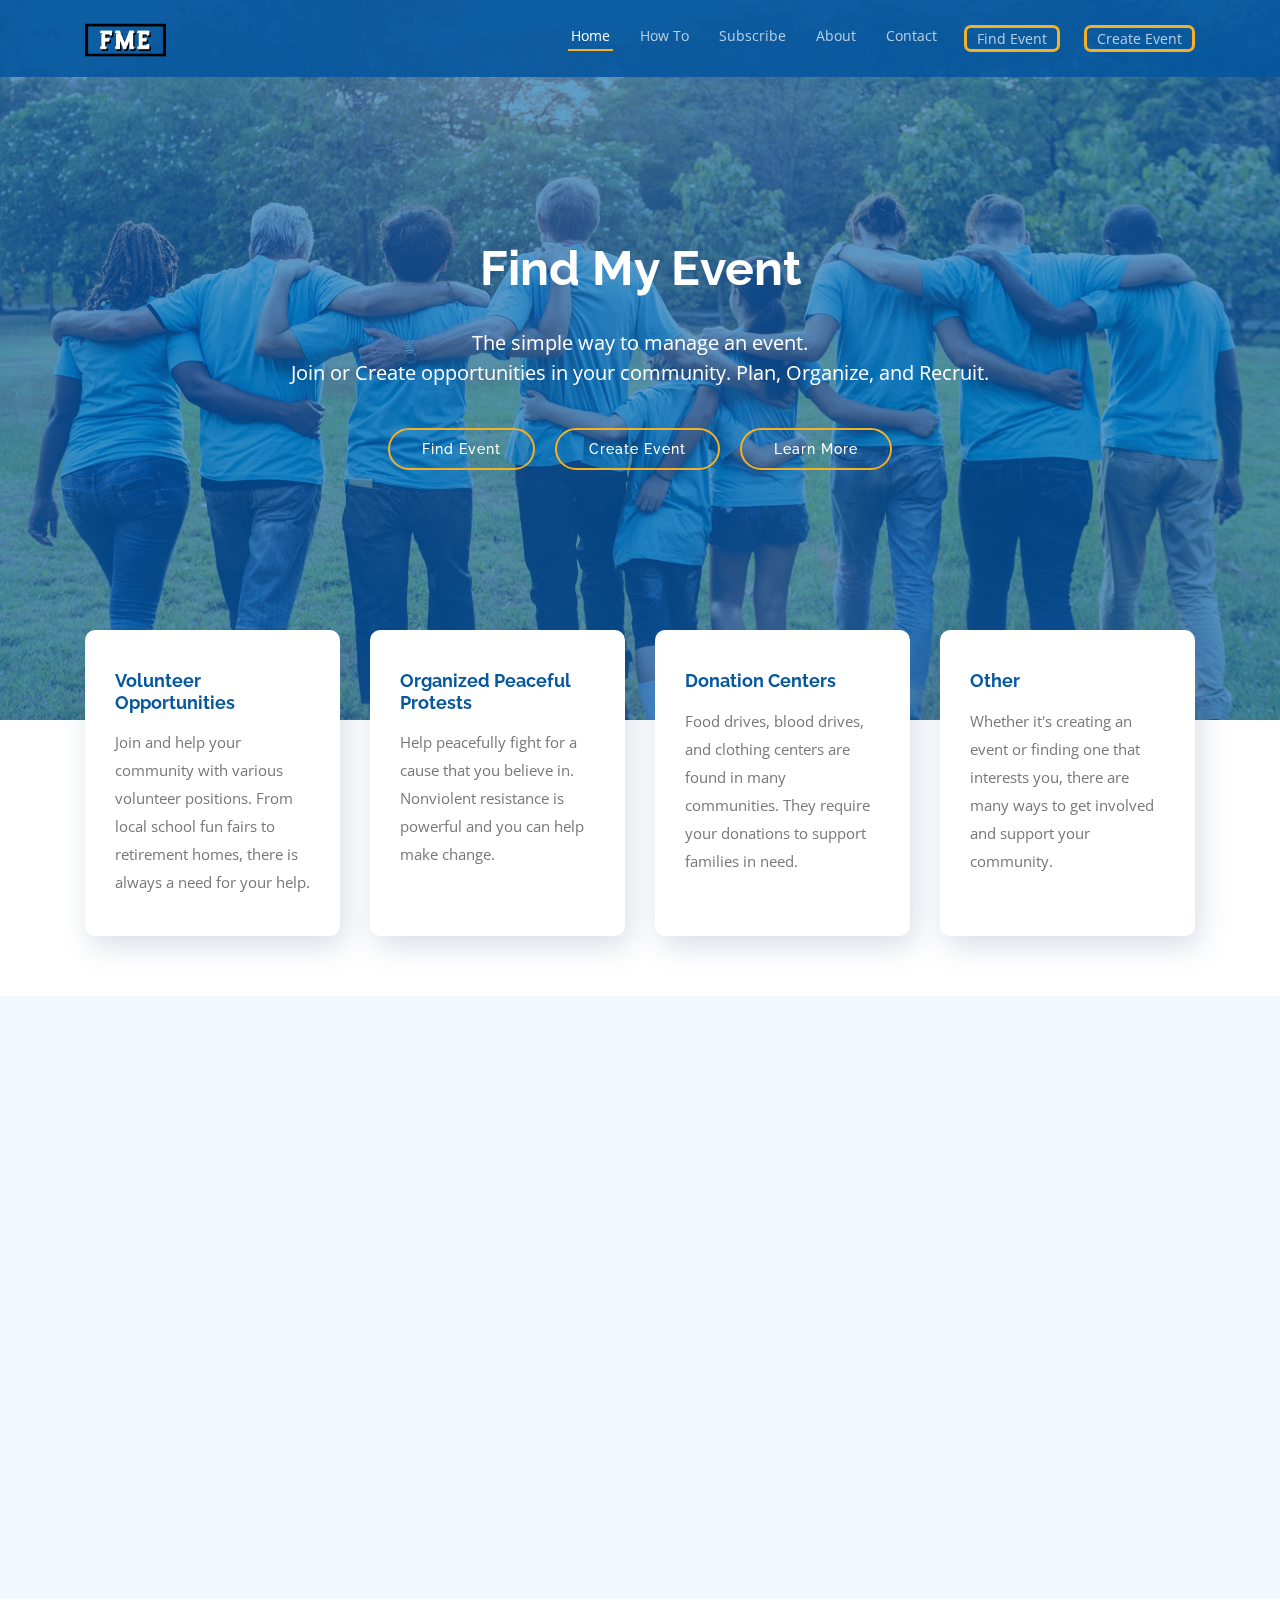
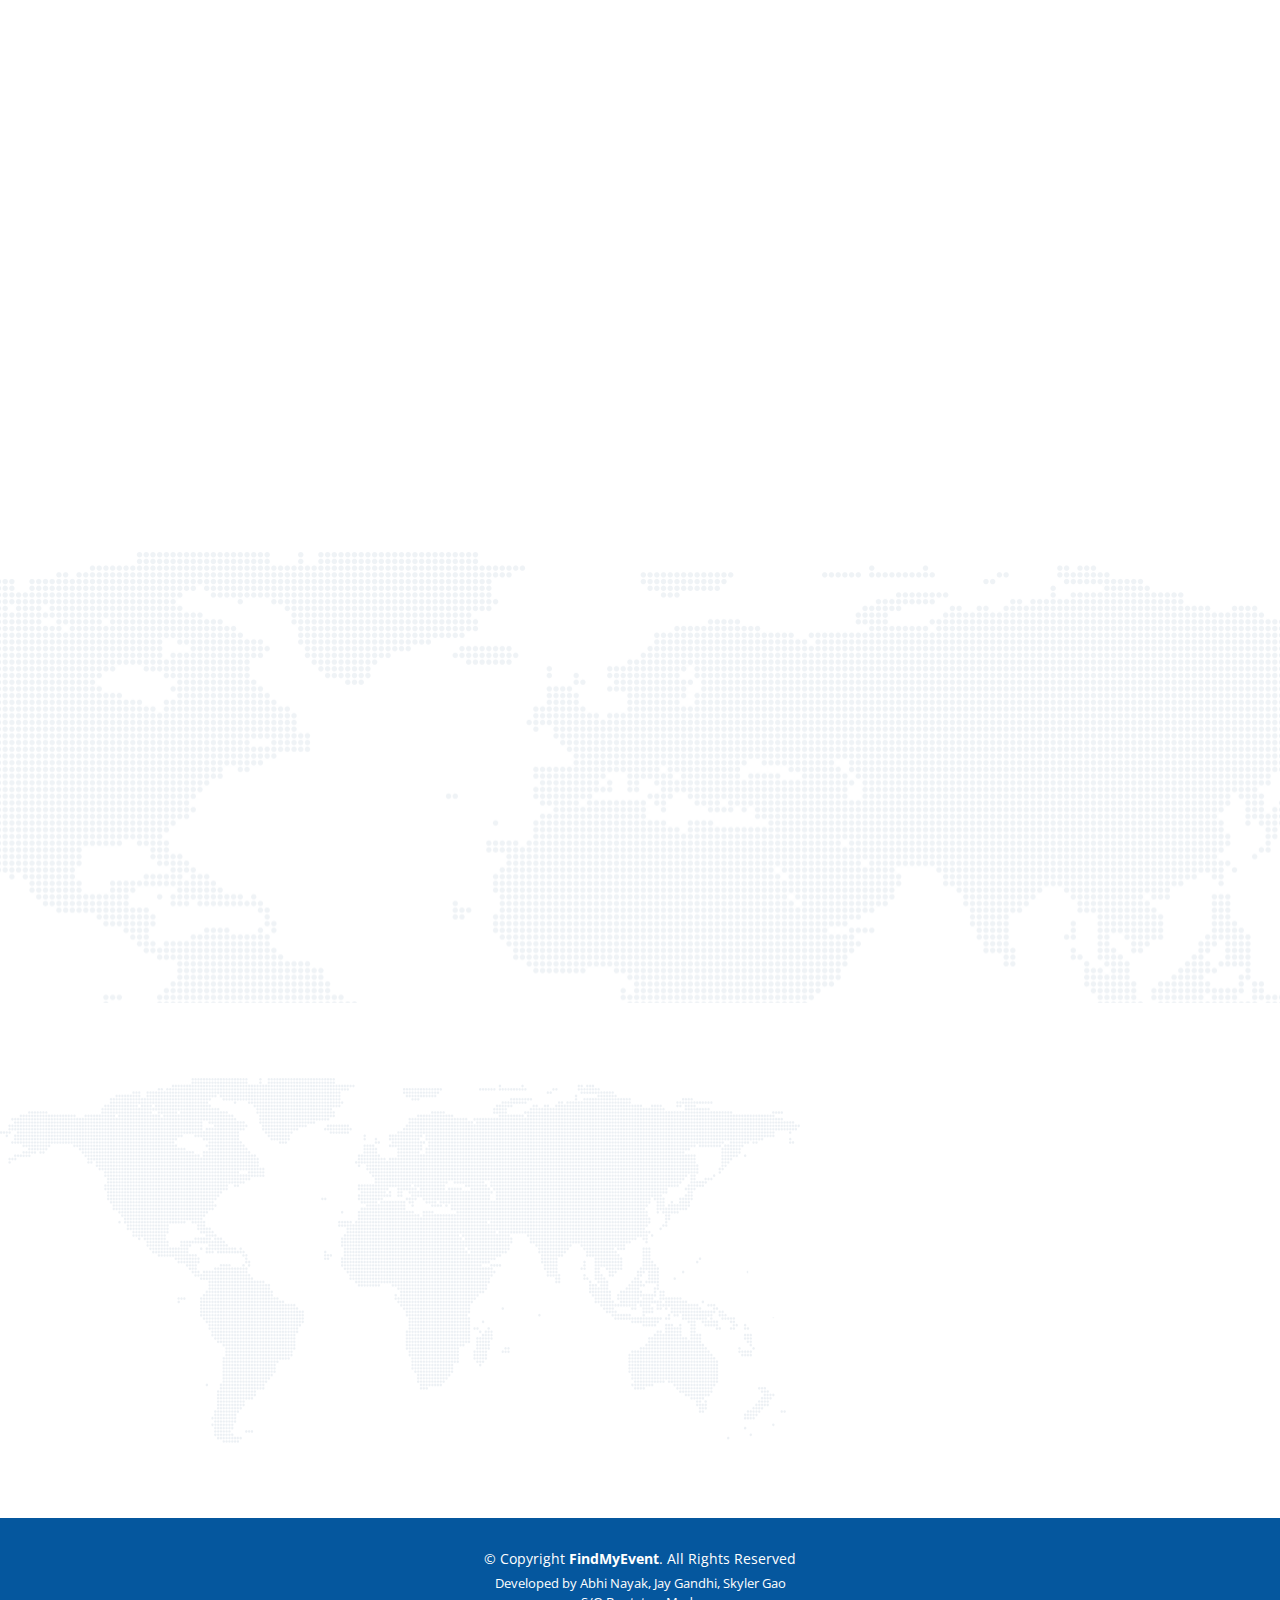
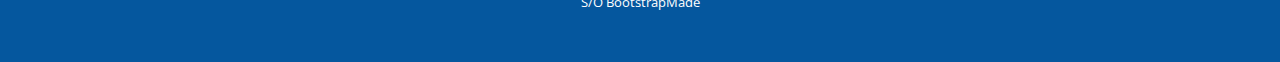
<file: index.html>
<!DOCTYPE html>
<html lang="en">

<head>
  <meta charset="utf-8">
  <meta content="width=device-width, initial-scale=1.0" name="viewport">

  <title>FindMyEvent - The Simple Way to Organize and Find Events</title>
  <meta content="" name="descriptison">
  <meta content="" name="keywords">

  <!-- Favicon -->
  <link href="assets/imgs/fme-favicon.png" rel="icon">

  <!-- Google Fonts -->
  <link href="https://fonts.googleapis.com/css?family=Open+Sans:300,300i,400,400i,600,600i,700,700i|Raleway:300,300i,400,400i,500,500i,600,600i,700,700i|Poppins:300,300i,400,400i,500,500i,600,600i,700,700i" rel="stylesheet">

  <!-- Vendor CSS Files -->
  <link href="assets/vendor/bootstrap/css/bootstrap.min.css" rel="stylesheet">
  <link href="assets/vendor/icofont/icofont.min.css" rel="stylesheet">
  <link href="assets/vendor/boxicons/css/boxicons.min.css" rel="stylesheet">
  <link href="assets/vendor/animate.css/animate.min.css" rel="stylesheet">
  <link href="assets/vendor/remixicon/remixicon.css" rel="stylesheet">
  <link href="assets/vendor/owl.carousel/assets/owl.carousel.min.css" rel="stylesheet">
  <link href="assets/vendor/venobox/venobox.css" rel="stylesheet">
  <link href="assets/vendor/aos/aos.css" rel="stylesheet">

  <!-- Template Main CSS File -->
  <link href="assets/css/style.css" rel="stylesheet">

  <!-- =======================================================
  * Template Name: Anyar - v2.1.0
  * Template URL: https://bootstrapmade.com/anyar-free-multipurpose-one-page-bootstrap-theme/
  * Author: BootstrapMade.com
  * License: https://bootstrapmade.com/license/
  ======================================================== -->
</head>

<body>

  <!-- ======= Header ======= --><header id="header" class="fixed-top ">
    <div class="container d-flex align-items-center">

      <h1 class="logo mr-auto"><a href="#header" class="scrollto"><img src="assets/imgs/fme-logo.png"></a></h1>

      <nav class="nav-menu d-none d-lg-block">
        <ul>
          <li class="active"><a href="#header">Home</a></li>
          <li><a href="#get-started">How To</a></li>
          <li><a href="#sign-up">Subscribe</a></li>
          <li><a href="#about">About</a></li>
          <li><a href="#contact">Contact</a></li>
          <li><a href="find-event.html" style="border-style: solid; border-color: #f6b024; padding-left: 10px; padding-right: 10px; border-radius: 7px">Find Event</a></li>
          <li><a href="create-event.html" style="border-style: solid; border-color: #f6b024; padding-left: 10px; padding-right: 10px; border-radius: 7px">Create Event</a></li>
        </ul>
      </nav><!-- .nav-menu -->

    </div>
  </header><!-- End Header -->

  <!-- ======= Hero Section ======= --><section id="hero" class="d-flex justify-cntent-center align-items-center">
    <div class="carousel-item active">
      <div class="carousel-container">
        <h2 class="animate__animated animate__fadeInDown">Find My Event</h2>
        <p class="animate__animated animate__fadeInUp" style="font-size: 20px">The simple way to manage an event. <br/> Join or Create opportunities in your community. Plan, Organize, and Recruit.</p>
        <div>
          <a href="find-event.html" class="btn-get-started animate__animated animate__fadeInUp scrollto">Find Event</a><a href="create-event.html" class="btn-get-started animate__animated animate__fadeInUp scrollto">Create Event</a><a href="#get-started" class="btn-get-started animate__animated animate__fadeInUp scrollto">Learn More</a>

        </div>
      </div>
    </div>
  </section><!-- End Hero -->

  <main id="main">

    <!-- ======= Icon Boxes Section ======= --><section id="icon-boxes" class="icon-boxes">
      <div class="container">

        <div class="row">
          <div class="col-md-6 col-lg-3 d-flex align-items-stretch mb-5 mb-lg-0" data-aos="fade-up">
            <div class="icon-box">
              <!--<div class="icon"><i class="bx bxl-dribbble"></i></div>-->
              <h4 class="title"><a>Volunteer Opportunities</a></h4>
              <p class="description">Join and help your community with various volunteer positions. From local school fun fairs to retirement homes, there is always a need for your help.</p>
            </div>
          </div>

          <div class="col-md-6 col-lg-3 d-flex align-items-stretch mb-5 mb-lg-0" data-aos="fade-up" data-aos-delay="100">
            <div class="icon-box">
              <!--<div class="icon"><i class="bx bx-file"></i></div>-->
              <h4 class="title"><a>Organized Peaceful Protests</a></h4>
              <p class="description">Help peacefully fight for a cause that you believe in. Nonviolent resistance is powerful and you can help make change.</p>
            </div>
          </div>

          <div class="col-md-6 col-lg-3 d-flex align-items-stretch mb-5 mb-lg-0" data-aos="fade-up" data-aos-delay="200">
            <div class="icon-box">
              <!--<div class="icon"><i class="bx bx-tachometer"></i></div>-->
              <h4 class="title"><a>Donation Centers</a></h4>
              <p class="description">Food drives, blood drives, and clothing centers are found in many communities. They require your donations to support families in need.</p>
            </div>
          </div>

          <div class="col-md-6 col-lg-3 d-flex align-items-stretch mb-5 mb-lg-0" data-aos="fade-up" data-aos-delay="300">
            <div class="icon-box">
              <!--<div class="icon"><i class="bx bx-layer"></i></div>-->
              <h4 class="title"><a>Other</a></h4>
              <p class="description">Whether it's creating an event or finding one that interests you, there are many ways to get involved and support your community.</p>
            </div>
          </div>

        </div>

      </div>
    </section><!-- End Icon Boxes Section -->


    <!-- ======= Find Event Section ======= --><section id="get-started" class="why-us">
      <div class="container-fluid">

        <div class="row">

          <!--<div class="col-lg-5 align-items-stretch video-box" style='background-image: url("assets/img/why-us.jpg");' data-aos="fade-right">
            <a href="https://www.youtube.com/watch?v=jDDaplaOz7Q" class="venobox play-btn mb-4" data-vbtype="video" data-autoplay="true"></a>
          </div>-->
          <img src="assets/imgs/protest-bg.png" class="col-lg-5 align-items-stretch video-box" data-aos="fade-right">
          <!--<div class="col-lg-5 align-items-stretch video-box" style='background-image: url("assets/img/why-us.jpg");' data-aos="fade-right">
            <a href="https://www.youtube.com/watch?v=jDDaplaOz7Q" class="venobox play-btn mb-4" data-vbtype="video" data-autoplay="true"></a>
          </div>-->

          <div class="col-lg-7 d-flex flex-column justify-content-center align-items-stretch" data-aos="fade-left">

            <div class="content">
            <h3><strong>How to Find an Event Near You in 3 Easy Steps</strong></h3>
            <p>
            </p>
            <br>
          </div>

            <div class="accordion-list">
              <ul>
                <li data-aos="fade-up" data-aos-delay="100">
                  <a data-toggle="collapse" class="collapse" href="#accordion-list-1"><span>Step 1</span> Find Event Page <i class="bx bx-chevron-down icon-show"></i><i class="bx bx-chevron-up icon-close"></i></a>
                  <div id="accordion-list-1" class="collapse show" data-parent=".accordion-list">
                    In order to find an event near you, visit the Find Event page. To create an event instead, see the Create Event page.<br/>
                    <br><a href="find-event.html">Go to Find Event Page</a>
                    <a href="create-event.html"> Go to Create Event Page</a>
                  </div>
                </li>

                <li data-aos="fade-up" data-aos-delay="200">
                  <a data-toggle="collapse" href="#accordion-list-2" class="collapsed"><span>Step 2</span> Complete Form <i class="bx bx-chevron-down icon-show"></i><i class="bx bx-chevron-up icon-close"></i></a>
                  <div id="accordion-list-2" class="collapse" data-parent=".accordion-list">
                    Determine the desired type of event and fill out the form provided. Submit and view all upcoming local events
                  </div>
                </li>

                <li data-aos="fade-up" data-aos-delay="300">
                  <a data-toggle="collapse" href="#accordion-list-3" class="collapsed"><span>Step 3</span> Select Event <i class="bx bx-chevron-down icon-show"></i><i class="bx bx-chevron-up icon-close"></i></a>
                  <div id="accordion-list-3" class="collapse" data-parent=".accordion-list">
                    View all available opportunities in your community and contact the event coordinator
                  </div>
                </li>

              </ul>
            </div>

          </div>

        </div>

      </div>
    </section><!-- Find Event Section -->


    <!-- Signup Section --><section id="sign-up" class="signup-section" data-aos="fade-up">
    <br/>
    <br/>
    <div style='background-image: url("assets/imgs/bluegradient.jpg")'>
      <br/>
      <br/>
      <br/>
      <br/>
      <form action="https://netlify.us10.list-manage.com/subscribe/post?u=20f18fcd64b7f16473c13ad7f&amp;id=16e1696f27" method="post" id="mc-embedded-subscribe-form" name="mc-embedded-subscribe-form" class="validate" target="_blank" novalidate>
        <div class="container">
          <div style="width: 100%;">
            <div class="col-md-10 col-lg-8 mx-auto text-center">

              <i class="far fa-paper-plane fa-2x mb-2 text-white"></i>
              <h2 class="text-white mb-5"> Subscribe to the Find My Event Email Listing to be alerted of New Events and Opportunities!</h2>
              <form class="form-inline d-flex">
                <input type="email" value="" name="EMAIL" class="form-control flex-fill mr-0 mr-sm-2 mb-3 mb-sm-0; center" id="mce-EMAIL" placeholder="Enter email address..." style="text-align: center"><button type="submit" value="Subscribe" name="subscribe" class="btn btn-primary mx-auto" id="mc-embedded-subscribe">Subscribe</button>
                <div style="position: absolute; left: -5000px;" aria-hidden="true"><input type="text" name="b_20f18fcd64b7f16473c13ad7f_16e1696f27" tabindex="-1" value=""></div>
              </form>

            </div>
          </div>
        </div>
      </form>
      <br/>
      <br/>
      <br/>
    </div>
  </section><!-- End Signup Section -->


    <!-- ======= About Us Section ======= --><section id="about" class="about">
    <div class="container" data-aos="fade-up">

      <div class="section-title">
        <h2>About Us</h2>
        <p style="font-size: 18.5px">Our commitment is to provide communities with a free service that will allow them to easily coordinate events.  Many communities require help and struggle to recruit or build a team. This platform is used to bring families and friends together in support of causes near them through volunteering, peaceful protesting, donating, and more.</p>
      </div>

    </div>
  </section><!-- End About Us Section -->


    <!-- ======= Contact Section ======= --><section id="contact" class="contact">
      <div class="container" data-aos="fade-up">

        <div class="section-title">
          <h2>Contact Us</h2>
        </div>

        <div class="row mt-1 d-flex" data-aos="fade-right" data-aos-delay="100">

          <div class="col-lg-5" style="margin-left: 40%">
            <div class="info">
              <div class="address"><br>
                <i class="icofont-google-map"></i>
                <h4>Location:</h4>
                <p>Roselle, IL 60172</p>
              </div>

              <div class="email"><br>
                <i class="icofont-envelope"></i>
                <h4>Email:</h4>
                <p>findmyevent.team@gmail.com</p>
              </div>

              <div class="phone"><br>
                <i class="icofont-phone"></i>
                <h4>Call:</h4>
                <p>(662) 253-7738</p>
              </div>

            </div>

          </div>

        </div>

      </div>
    </section><!-- End Contact Section -->



  </main><!-- End #main -->



  <!-- ======= Footer ======= --><footer id="footer">
    <div class="container">
      <div class="copyright">
        &copy; Copyright <strong><span>FindMyEvent</span></strong>. All Rights Reserved
      </div>
      <div class="credits">
        <!-- All the links in the footer should remain intact. -->
        <!-- You can delete the links only if you purchased the pro version. -->
        <!-- Licensing information: https://bootstrapmade.com/license/ -->
        <!-- Purchase the pro version with working PHP/AJAX contact form: https://bootstrapmade.com/anyar-free-multipurpose-one-page-bootstrap-theme/ -->
        Developed by Abhi Nayak, Jay Gandhi, Skyler Gao<br>
        S/O <a href="https://bootstrapmade.com/" style="color: white;">BootstrapMade</a><br><br>
      </div>
      </div>
    </div>
  </footer><!-- End Footer -->

  <a href="#" class="back-to-top"><i class="ri-arrow-up-line"></i></a>
  <div id="preloader"></div>

  <!-- Vendor JS Files -->
  <script src="assets/vendor/jquery/jquery.min.js"></script>
  <script src="assets/vendor/bootstrap/js/bootstrap.bundle.min.js"></script>
  <script src="assets/vendor/jquery.easing/jquery.easing.min.js"></script>
  <script src="assets/vendor/php-email-form/validate.js"></script>
  <script src="assets/vendor/owl.carousel/owl.carousel.min.js"></script>
  <script src="assets/vendor/venobox/venobox.min.js"></script>
  <script src="assets/vendor/isotope-layout/isotope.pkgd.min.js"></script>
  <script src="assets/vendor/aos/aos.js"></script>

  <!-- Template Main JS File -->
  <script src="assets/js/main.js"></script>

</body>

</html>
</file>
<file: assets/vendor/venobox/venobox.css>
/* ------ venobox.css --------*/
.vbox-overlay *, .vbox-overlay *:before, .vbox-overlay *:after{
    -webkit-backface-visibility: hidden;
    -webkit-box-sizing:border-box;
    -moz-box-sizing:border-box;
    box-sizing:border-box;
}
.vbox-overlay * { 
    -webkit-backface-visibility: visible;
    backface-visibility: visible;
}
.vbox-overlay{
    display: -webkit-flex;
    display: flex;
    -webkit-flex-direction: column;
    flex-direction: column;
    -webkit-justify-content: center;
    justify-content: center;
    -webkit-align-items: center;
    align-items: center;
    position: fixed;
    left: 0;
    top: 0;
    bottom: 0;
    right: 0;
    z-index: 999999;
}

/* ----- navigation ----- */
.vbox-title{
    width: 100%;
    height: 40px;
    float: left;
    text-align: center;
    line-height: 28px;
    font-size: 12px;
    padding: 6px 50px;
    overflow: hidden;
    position: fixed;
    display: none;
    left: 0;
    z-index: 89;
}
.vbox-close{
    cursor: pointer;
    position: fixed;
    top: -1px;
    right: 0;
    width: 50px;
    height: 40px;
    padding: 6px;
    display: block;
    background-position:10px center;
    overflow: hidden;
    font-size: 24px;
    line-height: 1;
    text-align: center;
    z-index: 99;
}
.vbox-left{
    cursor: pointer;
    position: fixed;
    left: 0;
    height: 40px;
    overflow: hidden;
    line-height: 28px;
    font-size: 12px;
    z-index: 99;
    display: flex;
    align-items:center;
}
.vbox-num{
    display: inline-block;
    margin: 6px 0 6px 15px;
}
/* ----- Social share ----- */
.vbox-share{
    line-height: 28px;
    font-size: 12px;
    overflow: hidden;
    position: fixed;
    left: 0;
    z-index: 98;
    display: flex;
    align-items:center;
    justify-content: center;
    width: 100%;
    text-align: center;
}
.vbox-share svg{
    max-height: 28px;
    width: 28px;
    z-index: 10;
    margin-left: 12px;
    margin-top: 6px;
    margin-bottom: 6px;
    vertical-align: middle;
}


/* ----- navigation ARROWS ----- */
.vbox-next, .vbox-prev{
    position: fixed;
    top: 50%;
    margin-top: -15px;
    overflow: hidden;
    cursor: pointer;
    display: block;
    width: 45px;
    height: 45px;
    z-index: 99;
}
.vbox-next span, .vbox-prev span{
    position: relative;
    width: 20px;
    height: 20px;
    border: 2px solid transparent;
    border-top-color: #B6B6B6;
    border-right-color: #B6B6B6;
    text-indent: -100px;
    position: absolute;
    top: 8px;
    display: block;
}
.vbox-prev{
    left: 15px;
}
.vbox-next{
    right: 15px;
}
.vbox-prev span{
    left: 10px;
    -ms-transform: rotate(-135deg);
    -webkit-transform: rotate(-135deg);
    transform: rotate(-135deg);
}
.vbox-next span{
    -ms-transform: rotate(45deg);
    -webkit-transform: rotate(45deg);
    transform: rotate(45deg);
    right: 10px;
}
/* ------- inline window ------ */
.vbox-inline{
    width: 420px;
    height: 315px;
    height: 70vh;
    padding: 10px;
    background: #fff;
    margin: 0 auto;
    overflow: auto;
    text-align: left;
}
/* ------- Video & iFrames window ------ */
.venoframe{
    max-width: 100%;
    width: 100%;
    border: none;
    width: 100%;
    height: 260px;
    height: 70vh;
}
.venoframe.vbvid{
    height: 260px;
}
@media (min-width: 768px) {
    .venoframe, .vbox-inline{
        width: 90%;
        height: 360px;
        height: 70vh;
    }
    .venoframe.vbvid{
        width: 640px;
        height: 360px;
    }
}
@media (min-width: 992px) {
    .venoframe, .vbox-inline{
        max-width: 1200px;
        width: 80%;
        height: 540px;
        height: 70vh;
    }
    .venoframe.vbvid{
        width: 960px;
        height: 540px;
    }
}
/* 
Please do NOT edit this part! 
or at least read this note: http://i.imgur.com/7C0ws9e.gif
*/
.vbox-open{
    overflow: hidden;
}
.vbox-container{
    position: absolute;
    left: 0;
    right: 0;
    top: 0;
    bottom: 0;
    overflow-x: hidden;
    overflow-y: scroll;
    overflow-scrolling: touch;
    -webkit-overflow-scrolling: touch;
    z-index: 20;
    max-height: 100%;

}

.vbox-content{
    text-align: center;
    float: left;
    width: 100%;
    position: relative;
    overflow: hidden;
    padding: 20px 4%;
}
.vbox-container img{
    max-width: 100%;
    height: auto;
}
.vbox-figlio{
    box-shadow: 0 0 12px rgba(0,0,0,0.19), 0 6px 6px rgba(0,0,0,0.23);
    max-width: 100%;
    text-align: initial;
}
img.vbox-figlio{
    -webkit-user-select: none;
-khtml-user-select: none;
-moz-user-select: none;
-o-user-select: none;
user-select: none;
}
.vbox-content.swipe-left{
    margin-left: -200px !important;
}
.vbox-content.swipe-right{
    margin-left: 200px !important;
}
.vbox-animated{
    webkit-transition: margin 300ms ease-out;
    transition: margin 300ms ease-out;
}

/* ---------- preloader ----------
 * SPINKIT 
 * http://tobiasahlin.com/spinkit/
-------------------------------- */
.sk-double-bounce,.sk-rotating-plane{width:40px;height:40px;margin:40px auto}.sk-rotating-plane{background-color:#333;-webkit-animation:sk-rotatePlane 1.2s infinite ease-in-out;animation:sk-rotatePlane 1.2s infinite ease-in-out}@-webkit-keyframes sk-rotatePlane{0%{-webkit-transform:perspective(120px) rotateX(0) rotateY(0);transform:perspective(120px) rotateX(0) rotateY(0)}50%{-webkit-transform:perspective(120px) rotateX(-180.1deg) rotateY(0);transform:perspective(120px) rotateX(-180.1deg) rotateY(0)}100%{-webkit-transform:perspective(120px) rotateX(-180deg) rotateY(-179.9deg);transform:perspective(120px) rotateX(-180deg) rotateY(-179.9deg)}}@keyframes sk-rotatePlane{0%{-webkit-transform:perspective(120px) rotateX(0) rotateY(0);transform:perspective(120px) rotateX(0) rotateY(0)}50%{-webkit-transform:perspective(120px) rotateX(-180.1deg) rotateY(0);transform:perspective(120px) rotateX(-180.1deg) rotateY(0)}100%{-webkit-transform:perspective(120px) rotateX(-180deg) rotateY(-179.9deg);transform:perspective(120px) rotateX(-180deg) rotateY(-179.9deg)}}.sk-double-bounce{position:relative}.sk-double-bounce .sk-child{width:100%;height:100%;border-radius:50%;background-color:#333;opacity:.6;position:absolute;top:0;left:0;-webkit-animation:sk-doubleBounce 2s infinite ease-in-out;animation:sk-doubleBounce 2s infinite ease-in-out}.sk-chasing-dots .sk-child,.sk-spinner-pulse,.sk-three-bounce .sk-child{background-color:#333;border-radius:100%}.sk-double-bounce .sk-double-bounce2{-webkit-animation-delay:-1s;animation-delay:-1s}@-webkit-keyframes sk-doubleBounce{0%,100%{-webkit-transform:scale(0);transform:scale(0)}50%{-webkit-transform:scale(1);transform:scale(1)}}@keyframes sk-doubleBounce{0%,100%{-webkit-transform:scale(0);transform:scale(0)}50%{-webkit-transform:scale(1);transform:scale(1)}}.sk-wave{margin:40px auto;width:50px;height:40px;text-align:center;font-size:10px}.sk-wave .sk-rect{background-color:#333;height:100%;width:6px;display:inline-block;-webkit-animation:sk-waveStretchDelay 1.2s infinite ease-in-out;animation:sk-waveStretchDelay 1.2s infinite ease-in-out}.sk-wave .sk-rect1{-webkit-animation-delay:-1.2s;animation-delay:-1.2s}.sk-wave .sk-rect2{-webkit-animation-delay:-1.1s;animation-delay:-1.1s}.sk-wave .sk-rect3{-webkit-animation-delay:-1s;animation-delay:-1s}.sk-wave .sk-rect4{-webkit-animation-delay:-.9s;animation-delay:-.9s}.sk-wave .sk-rect5{-webkit-animation-delay:-.8s;animation-delay:-.8s}@-webkit-keyframes sk-waveStretchDelay{0%,100%,40%{-webkit-transform:scaleY(.4);transform:scaleY(.4)}20%{-webkit-transform:scaleY(1);transform:scaleY(1)}}@keyframes sk-waveStretchDelay{0%,100%,40%{-webkit-transform:scaleY(.4);transform:scaleY(.4)}20%{-webkit-transform:scaleY(1);transform:scaleY(1)}}.sk-wandering-cubes{margin:40px auto;width:40px;height:40px;position:relative}.sk-wandering-cubes .sk-cube{background-color:#333;width:10px;height:10px;position:absolute;top:0;left:0;-webkit-animation:sk-wanderingCube 1.8s ease-in-out -1.8s infinite both;animation:sk-wanderingCube 1.8s ease-in-out -1.8s infinite both}.sk-chasing-dots,.sk-spinner-pulse{width:40px;height:40px;margin:40px auto}.sk-wandering-cubes .sk-cube2{-webkit-animation-delay:-.9s;animation-delay:-.9s}@-webkit-keyframes sk-wanderingCube{0%{-webkit-transform:rotate(0);transform:rotate(0)}25%{-webkit-transform:translateX(30px) rotate(-90deg) scale(.5);transform:translateX(30px) rotate(-90deg) scale(.5)}50%{-webkit-transform:translateX(30px) translateY(30px) rotate(-179deg);transform:translateX(30px) translateY(30px) rotate(-179deg)}50.1%{-webkit-transform:translateX(30px) translateY(30px) rotate(-180deg);transform:translateX(30px) translateY(30px) rotate(-180deg)}75%{-webkit-transform:translateX(0) translateY(30px) rotate(-270deg) scale(.5);transform:translateX(0) translateY(30px) rotate(-270deg) scale(.5)}100%{-webkit-transform:rotate(-360deg);transform:rotate(-360deg)}}@keyframes sk-wanderingCube{0%{-webkit-transform:rotate(0);transform:rotate(0)}25%{-webkit-transform:translateX(30px) rotate(-90deg) scale(.5);transform:translateX(30px) rotate(-90deg) scale(.5)}50%{-webkit-transform:translateX(30px) translateY(30px) rotate(-179deg);transform:translateX(30px) translateY(30px) rotate(-179deg)}50.1%{-webkit-transform:translateX(30px) translateY(30px) rotate(-180deg);transform:translateX(30px) translateY(30px) rotate(-180deg)}75%{-webkit-transform:translateX(0) translateY(30px) rotate(-270deg) scale(.5);transform:translateX(0) translateY(30px) rotate(-270deg) scale(.5)}100%{-webkit-transform:rotate(-360deg);transform:rotate(-360deg)}}.sk-spinner-pulse{-webkit-animation:sk-pulseScaleOut 1s infinite ease-in-out;animation:sk-pulseScaleOut 1s infinite ease-in-out}@-webkit-keyframes sk-pulseScaleOut{0%{-webkit-transform:scale(0);transform:scale(0)}100%{-webkit-transform:scale(1);transform:scale(1);opacity:0}}@keyframes sk-pulseScaleOut{0%{-webkit-transform:scale(0);transform:scale(0)}100%{-webkit-transform:scale(1);transform:scale(1);opacity:0}}.sk-chasing-dots{position:relative;text-align:center;-webkit-animation:sk-chasingDotsRotate 2s infinite linear;animation:sk-chasingDotsRotate 2s infinite linear}.sk-chasing-dots .sk-child{width:60%;height:60%;display:inline-block;position:absolute;top:0;-webkit-animation:sk-chasingDotsBounce 2s infinite ease-in-out;animation:sk-chasingDotsBounce 2s infinite ease-in-out}.sk-chasing-dots .sk-dot2{top:auto;bottom:0;-webkit-animation-delay:-1s;animation-delay:-1s}@-webkit-keyframes sk-chasingDotsRotate{100%{-webkit-transform:rotate(360deg);transform:rotate(360deg)}}@keyframes sk-chasingDotsRotate{100%{-webkit-transform:rotate(360deg);transform:rotate(360deg)}}@-webkit-keyframes sk-chasingDotsBounce{0%,100%{-webkit-transform:scale(0);transform:scale(0)}50%{-webkit-transform:scale(1);transform:scale(1)}}@keyframes sk-chasingDotsBounce{0%,100%{-webkit-transform:scale(0);transform:scale(0)}50%{-webkit-transform:scale(1);transform:scale(1)}}.sk-three-bounce{margin:40px auto;width:80px;text-align:center}.sk-three-bounce .sk-child{width:20px;height:20px;display:inline-block;-webkit-animation:sk-three-bounce 1.4s ease-in-out 0s infinite both;animation:sk-three-bounce 1.4s ease-in-out 0s infinite both}.sk-circle .sk-child:before,.sk-fading-circle .sk-circle:before{display:block;border-radius:100%;content:'';background-color:#333}.sk-three-bounce .sk-bounce1{-webkit-animation-delay:-.32s;animation-delay:-.32s}.sk-three-bounce .sk-bounce2{-webkit-animation-delay:-.16s;animation-delay:-.16s}@-webkit-keyframes sk-three-bounce{0%,100%,80%{-webkit-transform:scale(0);transform:scale(0)}40%{-webkit-transform:scale(1);transform:scale(1)}}@keyframes sk-three-bounce{0%,100%,80%{-webkit-transform:scale(0);transform:scale(0)}40%{-webkit-transform:scale(1);transform:scale(1)}}.sk-circle{margin:40px auto;width:40px;height:40px;position:relative}.sk-circle .sk-child{width:100%;height:100%;position:absolute;left:0;top:0}.sk-circle .sk-child:before{margin:0 auto;width:15%;height:15%;-webkit-animation:sk-circleBounceDelay 1.2s infinite ease-in-out both;animation:sk-circleBounceDelay 1.2s infinite ease-in-out both}.sk-circle .sk-circle2{-webkit-transform:rotate(30deg);-ms-transform:rotate(30deg);transform:rotate(30deg)}.sk-circle .sk-circle3{-webkit-transform:rotate(60deg);-ms-transform:rotate(60deg);transform:rotate(60deg)}.sk-circle .sk-circle4{-webkit-transform:rotate(90deg);-ms-transform:rotate(90deg);transform:rotate(90deg)}.sk-circle .sk-circle5{-webkit-transform:rotate(120deg);-ms-transform:rotate(120deg);transform:rotate(120deg)}.sk-circle .sk-circle6{-webkit-transform:rotate(150deg);-ms-transform:rotate(150deg);transform:rotate(150deg)}.sk-circle .sk-circle7{-webkit-transform:rotate(180deg);-ms-transform:rotate(180deg);transform:rotate(180deg)}.sk-circle .sk-circle8{-webkit-transform:rotate(210deg);-ms-transform:rotate(210deg);transform:rotate(210deg)}.sk-circle .sk-circle9{-webkit-transform:rotate(240deg);-ms-transform:rotate(240deg);transform:rotate(240deg)}.sk-circle .sk-circle10{-webkit-transform:rotate(270deg);-ms-transform:rotate(270deg);transform:rotate(270deg)}.sk-circle .sk-circle11{-webkit-transform:rotate(300deg);-ms-transform:rotate(300deg);transform:rotate(300deg)}.sk-circle .sk-circle12{-webkit-transform:rotate(330deg);-ms-transform:rotate(330deg);transform:rotate(330deg)}.sk-circle .sk-circle2:before{-webkit-animation-delay:-1.1s;animation-delay:-1.1s}.sk-circle .sk-circle3:before{-webkit-animation-delay:-1s;animation-delay:-1s}.sk-circle .sk-circle4:before{-webkit-animation-delay:-.9s;animation-delay:-.9s}.sk-circle .sk-circle5:before{-webkit-animation-delay:-.8s;animation-delay:-.8s}.sk-circle .sk-circle6:before{-webkit-animation-delay:-.7s;animation-delay:-.7s}.sk-circle .sk-circle7:before{-webkit-animation-delay:-.6s;animation-delay:-.6s}.sk-circle .sk-circle8:before{-webkit-animation-delay:-.5s;animation-delay:-.5s}.sk-circle .sk-circle9:before{-webkit-animation-delay:-.4s;animation-delay:-.4s}.sk-circle .sk-circle10:before{-webkit-animation-delay:-.3s;animation-delay:-.3s}.sk-circle .sk-circle11:before{-webkit-animation-delay:-.2s;animation-delay:-.2s}.sk-circle .sk-circle12:before{-webkit-animation-delay:-.1s;animation-delay:-.1s}@-webkit-keyframes sk-circleBounceDelay{0%,100%,80%{-webkit-transform:scale(0);transform:scale(0)}40%{-webkit-transform:scale(1);transform:scale(1)}}@keyframes sk-circleBounceDelay{0%,100%,80%{-webkit-transform:scale(0);transform:scale(0)}40%{-webkit-transform:scale(1);transform:scale(1)}}.sk-cube-grid{width:40px;height:40px;margin:40px auto}.sk-cube-grid .sk-cube{width:33.33%;height:33.33%;background-color:#333;float:left;-webkit-animation:sk-cubeGridScaleDelay 1.3s infinite ease-in-out;animation:sk-cubeGridScaleDelay 1.3s infinite ease-in-out}.sk-cube-grid .sk-cube1{-webkit-animation-delay:.2s;animation-delay:.2s}.sk-cube-grid .sk-cube2{-webkit-animation-delay:.3s;animation-delay:.3s}.sk-cube-grid .sk-cube3{-webkit-animation-delay:.4s;animation-delay:.4s}.sk-cube-grid .sk-cube4{-webkit-animation-delay:.1s;animation-delay:.1s}.sk-cube-grid .sk-cube5{-webkit-animation-delay:.2s;animation-delay:.2s}.sk-cube-grid .sk-cube6{-webkit-animation-delay:.3s;animation-delay:.3s}.sk-cube-grid .sk-cube7{-webkit-animation-delay:0ms;animation-delay:0ms}.sk-cube-grid .sk-cube8{-webkit-animation-delay:.1s;animation-delay:.1s}.sk-cube-grid .sk-cube9{-webkit-animation-delay:.2s;animation-delay:.2s}@-webkit-keyframes sk-cubeGridScaleDelay{0%,100%,70%{-webkit-transform:scale3D(1,1,1);transform:scale3D(1,1,1)}35%{-webkit-transform:scale3D(0,0,1);transform:scale3D(0,0,1)}}@keyframes sk-cubeGridScaleDelay{0%,100%,70%{-webkit-transform:scale3D(1,1,1);transform:scale3D(1,1,1)}35%{-webkit-transform:scale3D(0,0,1);transform:scale3D(0,0,1)}}.sk-fading-circle{margin:40px auto;width:40px;height:40px;position:relative}.sk-fading-circle .sk-circle{width:100%;height:100%;position:absolute;left:0;top:0}.sk-fading-circle .sk-circle:before{margin:0 auto;width:15%;height:15%;-webkit-animation:sk-circleFadeDelay 1.2s infinite ease-in-out both;animation:sk-circleFadeDelay 1.2s infinite ease-in-out both}.sk-fading-circle .sk-circle2{-webkit-transform:rotate(30deg);-ms-transform:rotate(30deg);transform:rotate(30deg)}.sk-fading-circle .sk-circle3{-webkit-transform:rotate(60deg);-ms-transform:rotate(60deg);transform:rotate(60deg)}.sk-fading-circle .sk-circle4{-webkit-transform:rotate(90deg);-ms-transform:rotate(90deg);transform:rotate(90deg)}.sk-fading-circle .sk-circle5{-webkit-transform:rotate(120deg);-ms-transform:rotate(120deg);transform:rotate(120deg)}.sk-fading-circle .sk-circle6{-webkit-transform:rotate(150deg);-ms-transform:rotate(150deg);transform:rotate(150deg)}.sk-fading-circle .sk-circle7{-webkit-transform:rotate(180deg);-ms-transform:rotate(180deg);transform:rotate(180deg)}.sk-fading-circle .sk-circle8{-webkit-transform:rotate(210deg);-ms-transform:rotate(210deg);transform:rotate(210deg)}.sk-fading-circle .sk-circle9{-webkit-transform:rotate(240deg);-ms-transform:rotate(240deg);transform:rotate(240deg)}.sk-fading-circle .sk-circle10{-webkit-transform:rotate(270deg);-ms-transform:rotate(270deg);transform:rotate(270deg)}.sk-fading-circle .sk-circle11{-webkit-transform:rotate(300deg);-ms-transform:rotate(300deg);transform:rotate(300deg)}.sk-fading-circle .sk-circle12{-webkit-transform:rotate(330deg);-ms-transform:rotate(330deg);transform:rotate(330deg)}.sk-fading-circle .sk-circle2:before{-webkit-animation-delay:-1.1s;animation-delay:-1.1s}.sk-fading-circle .sk-circle3:before{-webkit-animation-delay:-1s;animation-delay:-1s}.sk-fading-circle .sk-circle4:before{-webkit-animation-delay:-.9s;animation-delay:-.9s}.sk-fading-circle .sk-circle5:before{-webkit-animation-delay:-.8s;animation-delay:-.8s}.sk-fading-circle .sk-circle6:before{-webkit-animation-delay:-.7s;animation-delay:-.7s}.sk-fading-circle .sk-circle7:before{-webkit-animation-delay:-.6s;animation-delay:-.6s}.sk-fading-circle .sk-circle8:before{-webkit-animation-delay:-.5s;animation-delay:-.5s}.sk-fading-circle .sk-circle9:before{-webkit-animation-delay:-.4s;animation-delay:-.4s}.sk-fading-circle .sk-circle10:before{-webkit-animation-delay:-.3s;animation-delay:-.3s}.sk-fading-circle .sk-circle11:before{-webkit-animation-delay:-.2s;animation-delay:-.2s}.sk-fading-circle .sk-circle12:before{-webkit-animation-delay:-.1s;animation-delay:-.1s}@-webkit-keyframes sk-circleFadeDelay{0%,100%,39%{opacity:0}40%{opacity:1}}@keyframes sk-circleFadeDelay{0%,100%,39%{opacity:0}40%{opacity:1}}.sk-folding-cube{margin:40px auto;width:40px;height:40px;position:relative;-webkit-transform:rotateZ(45deg);transform:rotateZ(45deg)}.sk-folding-cube .sk-cube{float:left;width:50%;height:50%;position:relative;-webkit-transform:scale(1.1);-ms-transform:scale(1.1);transform:scale(1.1)}.sk-folding-cube .sk-cube:before{content:'';position:absolute;top:0;left:0;width:100%;height:100%;background-color:#333;-webkit-animation:sk-foldCubeAngle 2.4s infinite linear both;animation:sk-foldCubeAngle 2.4s infinite linear both;-webkit-transform-origin:100% 100%;-ms-transform-origin:100% 100%;transform-origin:100% 100%}.sk-folding-cube .sk-cube2{-webkit-transform:scale(1.1) rotateZ(90deg);transform:scale(1.1) rotateZ(90deg)}.sk-folding-cube .sk-cube3{-webkit-transform:scale(1.1) rotateZ(180deg);transform:scale(1.1) rotateZ(180deg)}.sk-folding-cube .sk-cube4{-webkit-transform:scale(1.1) rotateZ(270deg);transform:scale(1.1) rotateZ(270deg)}.sk-folding-cube .sk-cube2:before{-webkit-animation-delay:.3s;animation-delay:.3s}.sk-folding-cube .sk-cube3:before{-webkit-animation-delay:.6s;animation-delay:.6s}.sk-folding-cube .sk-cube4:before{-webkit-animation-delay:.9s;animation-delay:.9s}@-webkit-keyframes sk-foldCubeAngle{0%,10%{-webkit-transform:perspective(140px) rotateX(-180deg);transform:perspective(140px) rotateX(-180deg);opacity:0}25%,75%{-webkit-transform:perspective(140px) rotateX(0);transform:perspective(140px) rotateX(0);opacity:1}100%,90%{-webkit-transform:perspective(140px) rotateY(180deg);transform:perspective(140px) rotateY(180deg);opacity:0}}@keyframes sk-foldCubeAngle{0%,10%{-webkit-transform:perspective(140px) rotateX(-180deg);transform:perspective(140px) rotateX(-180deg);opacity:0}25%,75%{-webkit-transform:perspective(140px) rotateX(0);transform:perspective(140px) rotateX(0);opacity:1}100%,90%{-webkit-transform:perspective(140px) rotateY(180deg);transform:perspective(140px) rotateY(180deg);opacity:0}}
</file>
<file: assets/css/style.css>
/**
* Template Name: Anyar - v2.1.0
* Template URL: https://bootstrapmade.com/anyar-free-multipurpose-one-page-bootstrap-theme/
* Author: BootstrapMade.com
* License: https://bootstrapmade.com/license/
*/

/*--------------------------------------------------------------
# General
--------------------------------------------------------------*/
body {
  font-family: "Open Sans", sans-serif;
  color: #444444;
}

a {
  color: #0880e8;
}

a:hover {
  color: #2b99f8;
  text-decoration: none;
}

h1, h2, h3, h4, h5, h6 {
  font-family: "Raleway", sans-serif;
}

/*--------------------------------------------------------------
# Back to top button
--------------------------------------------------------------*/
.back-to-top {
  position: fixed;
  display: none;
  right: 15px;
  bottom: 15px;
  z-index: 99999;
}

.back-to-top i {
  display: flex;
  align-items: center;
  justify-content: center;
  font-size: 20px;
  width: 40px;
  height: 40px;
  border-radius: 50px;
  background: #0880e8;
  color: #fff;
  transition: all 0.4s;
}

.back-to-top i:hover {
  background: #f6b024;
  color: #fff;
}

/*--------------------------------------------------------------
# Preloader
--------------------------------------------------------------*/
#preloader {
  position: fixed;
  top: 0;
  left: 0;
  right: 0;
  bottom: 0;
  z-index: 9999;
  overflow: hidden;
  background: #fff;
}

#preloader:before {
  content: "";
  position: fixed;
  top: calc(50% - 30px);
  left: calc(50% - 30px);
  border: 6px solid #0880e8;
  border-top-color: #bfe0fd;
  border-radius: 50%;
  width: 60px;
  height: 60px;
  -webkit-animation: animate-preloader 1s linear infinite;
  animation: animate-preloader 1s linear infinite;
}

@-webkit-keyframes animate-preloader {
  0% {
    transform: rotate(0deg);
  }
  100% {
    transform: rotate(360deg);
  }
}

@keyframes animate-preloader {
  0% {
    transform: rotate(0deg);
  }
  100% {
    transform: rotate(360deg);
  }
}

/*--------------------------------------------------------------
# Disable aos animation delay on mobile devices
--------------------------------------------------------------*/
@media screen and (max-width: 768px) {
  [data-aos-delay] {
    transition-delay: 0 !important;
  }
}

/*--------------------------------------------------------------
# Top Bar
--------------------------------------------------------------*/
#topbar {
  height: 60px;
  font-size: 14px;
  transition: all 0.5s;
  overflow: hidden;
  color: rgba(255, 255, 255, 0.8);
}

#topbar.topbar-scrolled {
  top: -60px;
}

#topbar .contact-info ul {
  padding: 0;
  margin: 0;
  list-style: none;
}

#topbar .contact-info li {
  display: inline-block;
  padding: 0;
}

#topbar .contact-info li + li {
  margin-left: 18px;
}

#topbar .contact-info a {
  color: rgba(255, 255, 255, 0.8);
  transition: 0.3s;
}

#topbar .contact-info a:hover {
  color: #fff;
}

#topbar .contact-info i {
  color: #f6b024;
  padding-right: 4px;
}

#topbar .cta {
  background: transparent;
}

#topbar .cta a {
  color: #fff;
  background: #f6b024;
  padding: 6px 24px 8px 24px;
  display: inline-block;
  transition: 0.3s;
  border-radius: 50px;
}

#topbar .cta a:hover {
  background: #f1a40a;
}
/*--------------------------------------------------------------
# Textbox Form
--------------------------------------------------------------*/
input[type=text], select {
  width: 100%;
  padding: 12px 20px;
  margin: 8px 0;
  display: inline-block;
  border: 1px solid #ccc;
  border-radius: 4px;
  box-sizing: border-box;
}

input[type=submit] {
  margin:0 auto;
  display:block;
  width: 100%;
  background-color: darkcyan;
  color: white;
  padding: 14px 20px;
  border: none;
  border-radius: 4px;
  cursor: pointer;
}

input[type=submit]:hover {
  background-color: lightseagreen;
}

.form1 {
  border-radius: 5px;
  background-color: #f2f2f2;
  padding: 20px;
  margin-left: 5%;
  margin-right: 5%;
}


/*--------------------------------------------------------------
# Header
--------------------------------------------------------------*/
#header {
  background: rgba(0, 0, 0, 0.1);
  transition: all 0.5s;
  z-index: 997;
  padding: 15px 0;
  top: 60px;
}

#header.header-scrolled {
  top: 0;
  background: rgba(5, 87, 158, 0.9);
}

#header .logo {
  font-size: 32px;
  margin: 0;
  padding: 0;
  line-height: 1;
  font-weight: 400;
  letter-spacing: 2px;
  text-transform: capitalize;
}

#header .logo a {
  color: #fff;
}

#header .logo img {
  max-height: 40px;
}

@media (max-width: 992px) {
  #header {
    top: 0;
    padding: 15px 0;
    background: transparent;
  }
  #header .logo {
    font-size: 28px;
  }
}

.header-inner-pages {
  background: rgba(5, 87, 158, 0.9) !important;
}

.topbar-inner-pages {
  background: rgba(6, 98, 178, 0.9) !important;
}

/*--------------------------------------------------------------
# Navigation Menu
--------------------------------------------------------------*/
/* Desktop Navigation */
.nav-menu ul {
  margin: 0;
  padding: 0;
  list-style: none;
}

.nav-menu > ul {
  display: flex;
}

.nav-menu > ul > li {
  position: relative;
  white-space: nowrap;
  padding: 10px 0 10px 24px;
}

.nav-menu a {
  display: block;
  position: relative;
  color: rgba(255, 255, 255, 0.7);
  transition: 0.3s;
  font-size: 14px;
  padding: 0 3px;
  font-family: "Open Sans", sans-serif;
}

.nav-menu > ul > li > a:before {
  content: "";
  position: absolute;
  width: 100%;
  height: 2px;
  bottom: -5px;
  left: 0;
  background-color: #f6b024;
  visibility: hidden;
  width: 0px;
  transition: all 0.3s ease-in-out 0s;
}

.nav-menu a:hover:before, .nav-menu li:hover > a:before, .nav-menu .active > a:before {
  visibility: visible;
  width: 100%;
}

.nav-menu a:hover, .nav-menu .active > a, .nav-menu li:hover > a {
  color: #fff;
}

.nav-menu .drop-down ul {
  display: block;
  position: absolute;
  left: 14px;
  top: calc(100% + 30px);
  z-index: 99;
  opacity: 0;
  visibility: hidden;
  padding: 10px 0;
  background: #fff;
  box-shadow: 0px 0px 30px rgba(127, 137, 161, 0.25);
  transition: 0.3s;
  border-radius: 8px;
}

.nav-menu .drop-down:hover > ul {
  opacity: 1;
  top: 100%;
  visibility: visible;
}

.nav-menu .drop-down li {
  min-width: 180px;
  position: relative;
}

.nav-menu .drop-down ul a {
  padding: 10px 20px;
  font-size: 14px;
  font-weight: 500;
  text-transform: none;
  color: #032e54;
}

.nav-menu .drop-down ul a:hover, .nav-menu .drop-down ul .active > a, .nav-menu .drop-down ul li:hover > a {
  color: #0880e8;
}

.nav-menu .drop-down > a:after {
  content: "\ea99";
  font-family: IcoFont;
  padding-left: 5px;
}

.nav-menu .drop-down .drop-down ul {
  top: 0;
  left: calc(100% - 30px);
}

.nav-menu .drop-down .drop-down:hover > ul {
  opacity: 1;
  top: 0;
  left: 100%;
}

.nav-menu .drop-down .drop-down > a {
  padding-right: 35px;
}

.nav-menu .drop-down .drop-down > a:after {
  content: "\eaa0";
  font-family: IcoFont;
  position: absolute;
  right: 15px;
}

@media (max-width: 1366px) {
  .nav-menu .drop-down .drop-down ul {
    left: -90%;
  }
  .nav-menu .drop-down .drop-down:hover > ul {
    left: -100%;
  }
  .nav-menu .drop-down .drop-down > a:after {
    content: "\ea9d";
  }
}

/* Mobile Navigation */
.mobile-nav-toggle {
  position: fixed;
  right: 15px;
  top: 15px;
  z-index: 9998;
  border: 0;
  background: none;
  font-size: 24px;
  transition: all 0.4s;
  outline: none !important;
  line-height: 1;
  cursor: pointer;
  text-align: right;
}

.mobile-nav-toggle i {
  color: #fff;
}

.mobile-nav {
  position: fixed;
  top: 55px;
  right: 15px;
  bottom: 15px;
  left: 15px;
  z-index: 9999;
  overflow-y: auto;
  background: #fff;
  transition: ease-in-out 0.2s;
  opacity: 0;
  visibility: hidden;
  border-radius: 10px;
  padding: 10px 0;
}

.mobile-nav * {
  margin: 0;
  padding: 0;
  list-style: none;
}

.mobile-nav a {
  display: block;
  position: relative;
  color: #0665b7;
  padding: 10px 20px;
  font-weight: 500;
  outline: none;
}

.mobile-nav a:hover, .mobile-nav .active > a, .mobile-nav li:hover > a {
  color: #f6b024;
  text-decoration: none;
}

.mobile-nav .drop-down > a:after {
  content: "\ea99";
  font-family: IcoFont;
  padding-left: 10px;
  position: absolute;
  right: 15px;
}

.mobile-nav .active.drop-down > a:after {
  content: "\eaa1";
}

.mobile-nav .drop-down > a {
  padding-right: 35px;
}

.mobile-nav .drop-down ul {
  display: none;
  overflow: hidden;
}

.mobile-nav .drop-down li {
  padding-left: 20px;
}

.mobile-nav-overly {
  width: 100%;
  height: 100%;
  z-index: 9997;
  top: 0;
  left: 0;
  position: fixed;
  background: rgba(5, 74, 133, 0.6);
  overflow: hidden;
  display: none;
  transition: ease-in-out 0.2s;
}

.mobile-nav-active {
  overflow: hidden;
}

.mobile-nav-active .mobile-nav {
  opacity: 1;
  visibility: visible;
}

.mobile-nav-active .mobile-nav-toggle i {
  color: #fff;
}

/*--------------------------------------------------------------
# Hero Section
--------------------------------------------------------------*/
#hero {
  width: 100%;
  height: 80vh;
  overflow: hidden;
  position: relative;
  background: url("../imgs/bg-img.jpg") top center;
  background-size: cover;
  position: relative;
  margin-bottom: -90px;
}

#hero:before {
  content: "";
  background: rgba(6, 101, 183, 0.63);
  position: absolute;
  bottom: 0;
  top: 0;
  left: 0;
  right: 0;
}

#hero .carousel-container {
  display: flex;
  justify-content: center;
  align-items: center;
  flex-direction: column;
  text-align: center;
  bottom: 0;
  top: 0;
  left: 0;
  right: 0;
}

#hero h2 {
  color: #fff;
  margin-bottom: 30px;
  font-size: 48px;
  font-weight: 700;
}

#hero p {
  width: 80%;
  -webkit-animation-delay: 0.4s;
  animation-delay: 0.4s;
  margin: 0 auto 30px auto;
  color: #fff;
}

#hero .carousel-control-prev, #hero .carousel-control-next {
  width: 10%;
}

#hero .carousel-control-next-icon, #hero .carousel-control-prev-icon {
  background: none;
  font-size: 48px;
  line-height: 1;
  width: auto;
  height: auto;
}

#hero .btn-get-started {
  font-family: "Raleway", sans-serif;
  font-weight: 500;
  font-size: 14px;
  letter-spacing: 1px;
  display: inline-block;
  padding: 12px 32px;
  border-radius: 50px;
  transition: 0.5s;
  line-height: 1;
  margin: 10px;
  color: #fff;
  -webkit-animation-delay: 0.8s;
  animation-delay: 0.8s;
  border: 2px solid #f6b024;
}

#hero .btn-get-started:hover {
  background: #f6b024;
  color: #fff;
  text-decoration: none;
}

@media (min-width: 1024px) {
  #hero p {
    width: 60%;
  }
  #hero .carousel-control-prev, #hero .carousel-control-next {
    width: 5%;
  }
}

@media (max-width: 768px) {
  #hero {
    height: 100vh;
    margin-bottom: 60px;
  }
  #hero h2 {
    font-size: 28px;
  }
}

/*--------------------------------------------------------------
# Sections General
--------------------------------------------------------------*/
section {
  padding: 60px 0;
  overflow: hidden;
}

.section-bg {
  background-color: #f1f8ff;
}

.section-title {
  text-align: center;
  padding-bottom: 30px;
}

.section-title h2 {
  font-size: 32px;
  font-weight: bold;
  text-transform: uppercase;
  margin-bottom: 20px;
  padding-bottom: 0;
  color: #054a85;
}

.section-title p {
  margin-bottom: 0;
  font-style: italic;
}

/*--------------------------------------------------------------
# Icon Boxes
--------------------------------------------------------------*/
.icon-boxes {
  padding-top: 0;
}

.icon-boxes .icon-box {
  padding: 40px 30px;
  position: relative;
  overflow: hidden;
  background: #fff;
  box-shadow: 5px 10px 29px 0 rgba(68, 88, 144, 0.2);
  transition: all 0.3s ease-in-out;
  border-radius: 10px;
}

.icon-boxes .icon {
  margin: 0 auto 20px auto;
  display: inline-block;
  text-align: center;
}

.icon-boxes .icon i {
  font-size: 36px;
  line-height: 1;
  color: #f6b024;
}

.icon-boxes .title {
  font-weight: 700;
  margin-bottom: 15px;
  font-size: 18px;
}

.icon-boxes .title a {
  color: #05579e;
}

.icon-boxes .description {
  font-size: 15px;
  line-height: 28px;
  margin-bottom: 0;
  color: #777777;
}

/*--------------------------------------------------------------
# About Us
--------------------------------------------------------------*/
.about {
  padding: 140px 0;
  background: url("../img/about-bg.png") top center no-repeat;
  position: relative;
}

.about:before {
  content: "";
  background: rgba(255, 255, 255, 0.75);
  position: absolute;
  bottom: 0;
  top: 0;
  left: 0;
  right: 0;
}

.about .container {
  position: relative;
}

.about .content h3 {
  font-weight: 600;
  font-size: 26px;
}

.about .content ul {
  list-style: none;
  padding: 0;
}

.about .content ul li {
  padding-left: 28px;
  position: relative;
}

.about .content ul li + li {
  margin-top: 10px;
}

.about .content ul i {
  position: absolute;
  left: 0;
  top: 2px;
  font-size: 20px;
  color: #0880e8;
  line-height: 1;
}

.about .content p:last-child {
  margin-bottom: 0;
}

.about .content .btn-learn-more {
  font-family: "Raleway", sans-serif;
  font-weight: 600;
  font-size: 14px;
  letter-spacing: 1px;
  display: inline-block;
  padding: 12px 32px;
  border-radius: 5px;
  transition: 0.3s;
  line-height: 1;
  color: #0880e8;
  -webkit-animation-delay: 0.8s;
  animation-delay: 0.8s;
  margin-top: 6px;
  border: 2px solid #0880e8;
}

.about .content .btn-learn-more:hover {
  background: #0880e8;
  color: #fff;
  text-decoration: none;
}

@media (max-width: 992px) {
  .about {
    padding: 60px 0;
  }
}

/*--------------------------------------------------------------
# Clients
--------------------------------------------------------------*/
.clients .owl-item {
  display: flex;
  justify-content: center;
  align-items: center;
  padding: 0 20px;
}

.clients .owl-item img {
  width: 60%;
  opacity: 0.5;
  transition: 0.3s;
}

.clients .owl-item img:hover {
  opacity: 1;
}

.clients .owl-nav, .clients .owl-dots {
  margin-top: 5px;
  text-align: center;
}

.clients .owl-dot {
  display: inline-block;
  margin: 0 5px;
  width: 12px;
  height: 12px;
  border-radius: 50%;
  background-color: #ddd !important;
}

.clients .owl-dot.active {
  background-color: #0880e8 !important;
}

/*--------------------------------------------------------------
# Why Us
--------------------------------------------------------------*/
.why-us {
  background: #f1f8ff;
  padding: 0;
}

.why-us .content {
  padding: 60px 100px 0 100px;
}

.why-us .content h3 {
  font-weight: 400;
  font-size: 34px;
}

.why-us .content h4 {
  font-size: 20px;
  font-weight: 700;
  margin-top: 5px;
}

.why-us .content p {
  font-size: 15px;
  color: #848484;
}

.why-us .video-box {
  background-size: cover;
  background-repeat: no-repeat;
  background-position: center center;
  min-height: 400px;
  position: relative;
}

.why-us .accordion-list {
  padding: 0 100px 60px 100px;
}

.why-us .accordion-list ul {
  padding: 0;
  list-style: none;
}

.why-us .accordion-list li + li {
  margin-top: 15px;
}

.why-us .accordion-list li {
  padding: 20px;
  background: #fff;
  border-radius: 4px;
}

.why-us .accordion-list a {
  display: block;
  position: relative;
  font-family: "Poppins", sans-serif;
  font-size: 16px;
  line-height: 24px;
  font-weight: 500;
  padding-right: 30px;
  outline: none;
}

.why-us .accordion-list span {
  color: #0880e8;
  font-weight: 600;
  font-size: 18px;
  padding-right: 10px;
}

.why-us .accordion-list i {
  font-size: 24px;
  position: absolute;
  right: 0;
  top: 0;
}

.why-us .accordion-list p {
  margin-bottom: 0;
  padding: 10px 0 0 0;
}

.why-us .accordion-list .icon-show {
  display: none;
}

.why-us .accordion-list a.collapsed {
  color: #343a40;
}

.why-us .accordion-list a.collapsed:hover {
  color: #0880e8;
}

.why-us .accordion-list a.collapsed .icon-show {
  display: inline-block;
}

.why-us .accordion-list a.collapsed .icon-close {
  display: none;
}

.why-us .play-btn {
  width: 94px;
  height: 94px;
  background: radial-gradient(#0880e8 50%, rgba(8, 128, 232, 0.4) 52%);
  border-radius: 50%;
  display: block;
  position: absolute;
  left: calc(50% - 47px);
  top: calc(50% - 47px);
  overflow: hidden;
}

.why-us .play-btn::after {
  content: '';
  position: absolute;
  left: 50%;
  top: 50%;
  transform: translateX(-40%) translateY(-50%);
  width: 0;
  height: 0;
  border-top: 10px solid transparent;
  border-bottom: 10px solid transparent;
  border-left: 15px solid #fff;
  z-index: 100;
  transition: all 400ms cubic-bezier(0.55, 0.055, 0.675, 0.19);
}

.why-us .play-btn::before {
  content: '';
  position: absolute;
  width: 120px;
  height: 120px;
  -webkit-animation-delay: 0s;
  animation-delay: 0s;
  -webkit-animation: pulsate-btn 2s;
  animation: pulsate-btn 2s;
  -webkit-animation-direction: forwards;
  animation-direction: forwards;
  -webkit-animation-iteration-count: infinite;
  animation-iteration-count: infinite;
  -webkit-animation-timing-function: steps;
  animation-timing-function: steps;
  opacity: 1;
  border-radius: 50%;
  border: 5px solid rgba(8, 128, 232, 0.7);
  top: -15%;
  left: -15%;
  background: rgba(198, 16, 0, 0);
}

.why-us .play-btn:hover::after {
  border-left: 15px solid #0880e8;
  transform: scale(20);
}

.why-us .play-btn:hover::before {
  content: '';
  position: absolute;
  left: 50%;
  top: 50%;
  transform: translateX(-40%) translateY(-50%);
  width: 0;
  height: 0;
  border: none;
  border-top: 10px solid transparent;
  border-bottom: 10px solid transparent;
  border-left: 15px solid #fff;
  z-index: 200;
  -webkit-animation: none;
  animation: none;
  border-radius: 0;
}

@media (max-width: 1024px) {
  .why-us .content, .why-us .accordion-list {
    padding-left: 0;
    padding-right: 0;
  }
}

@media (max-width: 992px) {
  .why-us .content {
    padding-top: 30px;
  }
  .why-us .accordion-list {
    padding-bottom: 30px;
  }
}

@-webkit-keyframes pulsate-btn {
  0% {
    transform: scale(0.6, 0.6);
    opacity: 1;
  }
  100% {
    transform: scale(1, 1);
    opacity: 0;
  }
}

@keyframes pulsate-btn {
  0% {
    transform: scale(0.6, 0.6);
    opacity: 1;
  }
  100% {
    transform: scale(1, 1);
    opacity: 0;
  }
}

/*--------------------------------------------------------------
# Services
--------------------------------------------------------------*/
.services .icon-box {
  margin-bottom: 20px;
  padding: 50px 40px;
  border-radius: 6px;
  background: #fff;
  box-shadow: 0px 2px 15px rgba(0, 0, 0, 0.1);
}

.services .icon-box i {
  float: left;
  color: #f6b024;
  font-size: 40px;
}

.services .icon-box h4 {
  margin-left: 70px;
  font-weight: 700;
  margin-bottom: 15px;
  font-size: 18px;
}

.services .icon-box h4 a {
  color: #05579e;
  transition: 0.3s;
}

.services .icon-box h4 a:hover {
  color: #0880e8;
}

.services .icon-box p {
  margin-left: 70px;
  line-height: 24px;
  font-size: 14px;
  margin-bottom: 0;
}

/*--------------------------------------------------------------
# Cta
--------------------------------------------------------------*/
.cta {
  background: linear-gradient(rgba(5, 74, 133, 0.8), rgba(5, 74, 133, 0.9)), url("../img/cta-bg.jpg") fixed center center;
  background-size: cover;
  padding: 120px 0;
}

.cta h3 {
  color: #fff;
  font-size: 28px;
  font-weight: 700;
}

.cta p {
  color: #fff;
}

.cta .cta-btn {
  font-family: "Raleway", sans-serif;
  text-transform: uppercase;
  font-weight: 500;
  font-size: 15px;
  letter-spacing: 0.5px;
  display: inline-block;
  padding: 8px 26px;
  border-radius: 2px;
  transition: 0.5s;
  margin: 10px;
  border-radius: 50px;
  border: 2px solid #f6b024;
  color: #fff;
}

.cta .cta-btn:hover {
  background: #f6b024;
}

@media (max-width: 1024px) {
  .cta {
    background-attachment: scroll;
  }
}

@media (min-width: 769px) {
  .cta .cta-btn-container {
    display: flex;
    align-items: center;
    justify-content: flex-end;
  }
}

/*--------------------------------------------------------------
# Portfoio
--------------------------------------------------------------*/
.portfoio #portfolio-flters {
  padding: 0;
  margin: 0 auto 25px auto;
  list-style: none;
  text-align: center;
  border-radius: 50px;
}

.portfoio #portfolio-flters li {
  cursor: pointer;
  display: inline-block;
  padding: 8px 18px 10px 18px;
  font-size: 14px;
  font-weight: 500;
  line-height: 1;
  color: #444444;
  margin: 0 3px 10px 3px;
  transition: all ease-in-out 0.3s;
  border-radius: 50px;
}

.portfoio #portfolio-flters li:hover, .portfoio #portfolio-flters li.filter-active {
  color: #fff;
  background: #0880e8;
}

.portfoio #portfolio-flters li:last-child {
  margin-right: 0;
}

.portfoio .portfolio-item {
  margin-bottom: 30px;
  overflow: hidden;
}

.portfoio .portfolio-item img {
  position: relative;
  top: 0;
  transition: all 0.6s cubic-bezier(0.645, 0.045, 0.355, 1);
}

.portfoio .portfolio-item .portfolio-info {
  opacity: 0;
  position: absolute;
  left: 15px;
  right: 15px;
  bottom: -50px;
  z-index: 3;
  transition: all ease-in-out 0.3s;
  background: #0880e8;
  padding: 15px 20px;
}

.portfoio .portfolio-item .portfolio-info h4 {
  font-size: 18px;
  color: #fff;
  font-weight: 600;
}

.portfoio .portfolio-item .portfolio-info p {
  color: #fff;
  font-size: 14px;
  margin-bottom: 0;
}

.portfoio .portfolio-item .portfolio-info .preview-link, .portfoio .portfolio-item .portfolio-info .details-link {
  position: absolute;
  right: 50px;
  font-size: 24px;
  top: calc(50% - 18px);
  color: white;
  transition: ease-in-out 0.3s;
}

.portfoio .portfolio-item .portfolio-info .preview-link:hover, .portfoio .portfolio-item .portfolio-info .details-link:hover {
  color: #8ec8fb;
}

.portfoio .portfolio-item .portfolio-info .details-link {
  right: 15px;
}

.portfoio .portfolio-item:hover img {
  top: -30px;
}

.portfoio .portfolio-item:hover .portfolio-info {
  opacity: 1;
  bottom: 0;
}

/*--------------------------------------------------------------
# Team
--------------------------------------------------------------*/
.team .member {
  position: relative;
  box-shadow: 0px 2px 15px rgba(0, 0, 0, 0.1);
  padding: 30px;
  border-radius: 10px;
  background: #fff;
}

.team .member .pic {
  overflow: hidden;
  width: 180px;
  border-radius: 50%;
}

.team .member .pic img {
  transition: ease-in-out 0.3s;
}

.team .member:hover img {
  transform: scale(1.1);
}

.team .member .member-info {
  padding-left: 30px;
}

.team .member h4 {
  font-weight: 700;
  margin-bottom: 5px;
  font-size: 20px;
  color: #05579e;
}

.team .member span {
  display: block;
  font-size: 15px;
  padding-bottom: 10px;
  position: relative;
  font-weight: 500;
}

.team .member span::after {
  content: '';
  position: absolute;
  display: block;
  width: 50px;
  height: 1px;
  background: #bfe0fd;
  bottom: 0;
  left: 0;
}

.team .member p {
  margin: 10px 0 0 0;
  font-size: 14px;
}

.team .member .social {
  margin-top: 12px;
  display: flex;
  align-items: center;
  justify-content: flex-start;
}

.team .member .social a {
  transition: ease-in-out 0.3s;
  display: flex;
  align-items: center;
  justify-content: center;
  border-radius: 50px;
  width: 32px;
  height: 32px;
  background: #ecf6fe;
  color: #0665b7;
}

.team .member .social a i {
  font-size: 16px;
  margin: 0 2px;
}

.team .member .social a:hover {
  background: #0880e8;
  color: #fff;
}

.team .member .social a + a {
  margin-left: 8px;
}

/*--------------------------------------------------------------
# Pricing
--------------------------------------------------------------*/
.pricing .box {
  padding: 20px;
  background: #fff;
  text-align: center;
  box-shadow: 0px 0px 4px rgba(0, 0, 0, 0.12);
  border-radius: 5px;
  position: relative;
  overflow: hidden;
}

.pricing h3 {
  font-weight: 400;
  margin: -20px -20px 20px -20px;
  padding: 20px 15px;
  font-size: 18px;
  font-weight: 700;
  color: #05579e;
  background: #f8f8f8;
}

.pricing h4 {
  font-size: 36px;
  color: #0880e8;
  font-weight: 600;
  font-family: "Poppins", sans-serif;
  margin-bottom: 20px;
}

.pricing h4 sup {
  font-size: 20px;
  top: -15px;
  left: -3px;
}

.pricing h4 span {
  color: #bababa;
  font-size: 16px;
  font-weight: 300;
}

.pricing ul {
  padding: 0;
  list-style: none;
  color: #444444;
  text-align: center;
  line-height: 20px;
  font-size: 14px;
}

.pricing ul li {
  padding-bottom: 16px;
}

.pricing ul i {
  color: #0880e8;
  font-size: 18px;
  padding-right: 4px;
}

.pricing ul .na {
  color: #ccc;
  text-decoration: line-through;
}

.pricing .btn-wrap {
  margin: 20px -20px -20px -20px;
  padding: 20px 15px;
  background: #f8f8f8;
  text-align: center;
}

.pricing .btn-buy {
  background: #0880e8;
  display: inline-block;
  padding: 8px 35px 10px 35px;
  border-radius: 50px;
  color: #fff;
  transition: none;
  font-size: 14px;
  font-weight: 400;
  font-family: "Raleway", sans-serif;
  font-weight: 600;
  transition: 0.3s;
}

.pricing .btn-buy:hover {
  background: #2b99f8;
}

.pricing .featured h3 {
  color: #fff;
  background: #0880e8;
}

.pricing .advanced {
  width: 200px;
  position: absolute;
  top: 18px;
  right: -68px;
  transform: rotate(45deg);
  z-index: 1;
  font-size: 14px;
  padding: 1px 0 3px 0;
  background: #0880e8;
  color: #fff;
}

/*--------------------------------------------------------------
# Frequently Asked Questions
--------------------------------------------------------------*/
.faq .faq-list {
  padding: 0 100px;
}

.faq .faq-list ul {
  padding: 0;
  list-style: none;
}

.faq .faq-list li + li {
  margin-top: 15px;
}

.faq .faq-list li {
  padding: 20px;
  background: #fff;
  border-radius: 4px;
  position: relative;
}

.faq .faq-list a {
  display: block;
  position: relative;
  font-family: "Poppins", sans-serif;
  font-size: 16px;
  line-height: 24px;
  font-weight: 500;
  padding: 0 30px;
  outline: none;
}

.faq .faq-list .icon-help {
  font-size: 24px;
  position: absolute;
  right: 0;
  left: 20px;
  color: #75bdfa;
}

.faq .faq-list .icon-show, .faq .faq-list .icon-close {
  font-size: 24px;
  position: absolute;
  right: 0;
  top: 0;
}

.faq .faq-list p {
  margin-bottom: 0;
  padding: 10px 0 0 0;
}

.faq .faq-list .icon-show {
  display: none;
}

.faq .faq-list a.collapsed {
  color: #343a40;
}

.faq .faq-list a.collapsed:hover {
  color: #0880e8;
}

.faq .faq-list a.collapsed .icon-show {
  display: inline-block;
}

.faq .faq-list a.collapsed .icon-close {
  display: none;
}

@media (max-width: 1200px) {
  .faq .faq-list {
    padding: 0;
  }
}

/*--------------------------------------------------------------
# Contact
--------------------------------------------------------------*/
.contact {
  background: url("../img/contact-bg.png") left center no-repeat;
  position: relative;
}

.contact:before {
  content: "";
  background: rgba(255, 255, 255, 0.7);
  position: absolute;
  bottom: 0;
  top: 0;
  left: 0;
  right: 0;
}

.contact .container {
  position: relative;
}

.contact .info {
  width: 100%;
}

.contact .info i {
  font-size: 20px;
  background: #0880e8;
  color: #fff;
  float: left;
  width: 44px;
  height: 44px;
  display: flex;
  justify-content: center;
  align-items: center;
  border-radius: 50px;
  transition: all 0.3s ease-in-out;
}

.contact .info h4 {
  padding: 0 0 0 60px;
  font-size: 20px;
  font-weight: 700;
  margin-bottom: 5px;
  color: #043c6d;
}

.contact .info p {
  padding: 0 0 0 60px;
  margin-bottom: 0;
  font-size: 14px;
  color: #444444;
}

.contact .info .email, .contact .info .phone {
  margin-top: 40px;
}

.contact .php-email-form {
  width: 100%;
  background: #fff;
}

.contact .php-email-form .form-group {
  padding-bottom: 8px;
}

.contact .php-email-form .validate {
  display: none;
  color: red;
  margin: 0 0 15px 0;
  font-weight: 400;
  font-size: 13px;
}

.contact .php-email-form .error-message {
  display: none;
  color: #fff;
  background: #ed3c0d;
  text-align: left;
  padding: 15px;
  font-weight: 600;
}

.contact .php-email-form .error-message br + br {
  margin-top: 25px;
}

.contact .php-email-form .sent-message {
  display: none;
  color: #fff;
  background: #18d26e;
  text-align: center;
  padding: 15px;
  font-weight: 600;
}

.contact .php-email-form .loading {
  display: none;
  background: #fff;
  text-align: center;
  padding: 15px;
}

.contact .php-email-form .loading:before {
  content: "";
  display: inline-block;
  border-radius: 50%;
  width: 24px;
  height: 24px;
  margin: 0 10px -6px 0;
  border: 3px solid #18d26e;
  border-top-color: #eee;
  -webkit-animation: animate-loading 1s linear infinite;
  animation: animate-loading 1s linear infinite;
}

.contact .php-email-form input, .contact .php-email-form textarea {
  border-radius: 4px;
  box-shadow: none;
  font-size: 14px;
}

.contact .php-email-form input {
  height: 44px;
}

.contact .php-email-form textarea {
  padding: 10px 12px;
}

.contact .php-email-form button[type="submit"] {
  border: 0;
  padding: 10px 32px;
  color: #0880e8;
  transition: 0.4s;
  border-radius: 50px;
  border: 2px solid #0880e8;
  background: #fff;
}

.contact .php-email-form button[type="submit"]:hover {
  background: #0880e8;
  color: #fff;
}

@-webkit-keyframes animate-loading {
  0% {
    transform: rotate(0deg);
  }
  100% {
    transform: rotate(360deg);
  }
}

@keyframes animate-loading {
  0% {
    transform: rotate(0deg);
  }
  100% {
    transform: rotate(360deg);
  }
}

/*--------------------------------------------------------------
# Breadcrumbs
--------------------------------------------------------------*/
.breadcrumbs {
  padding: 15px 0;
  background: #ecf6fe;
  margin-top: 80px;
}

@media (max-width: 992px) {
  .breadcrumbs {
    margin-top: 50px;
  }
}

.breadcrumbs h2 {
  font-size: 26px;
  font-weight: 600;
  color: #043c6d;
}

.breadcrumbs ol {
  display: flex;
  flex-wrap: wrap;
  list-style: none;
  padding: 0 0 10px 0;
  margin: 0;
  font-size: 14px;
}

.breadcrumbs ol li + li {
  padding-left: 10px;
}

.breadcrumbs ol li + li::before {
  display: inline-block;
  padding-right: 10px;
  color: #f8c255;
  content: "/";
}

/*--------------------------------------------------------------
# Portfolio Details
--------------------------------------------------------------*/
.portfolio-details {
  padding-top: 40px;
}

.portfolio-details .portfolio-details-container {
  position: relative;
}

.portfolio-details .portfolio-details-carousel {
  position: relative;
  z-index: 1;
}

.portfolio-details .portfolio-details-carousel .owl-nav, .portfolio-details .portfolio-details-carousel .owl-dots {
  margin-top: 5px;
  text-align: left;
}

.portfolio-details .portfolio-details-carousel .owl-dot {
  display: inline-block;
  margin: 0 10px 0 0;
  width: 12px;
  height: 12px;
  border-radius: 50%;
  background-color: #ddd !important;
}

.portfolio-details .portfolio-details-carousel .owl-dot.active {
  background-color: #0880e8 !important;
}

.portfolio-details .portfolio-info {
  padding: 30px;
  position: absolute;
  right: 0;
  bottom: -70px;
  background: #fff;
  box-shadow: 0px 2px 15px rgba(0, 0, 0, 0.1);
  z-index: 2;
}

.portfolio-details .portfolio-info h3 {
  font-size: 22px;
  font-weight: 700;
  margin-bottom: 20px;
  padding-bottom: 20px;
  border-bottom: 1px solid #eee;
}

.portfolio-details .portfolio-info ul {
  list-style: none;
  padding: 0;
  font-size: 15px;
}

.portfolio-details .portfolio-info ul li + li {
  margin-top: 10px;
}

.portfolio-details .portfolio-description {
  padding-top: 50px;
}

.portfolio-details .portfolio-description h2 {
  width: 50%;
  font-size: 26px;
  font-weight: 700;
  margin-bottom: 20px;
}

.portfolio-details .portfolio-description p {
  padding: 0 0 0 0;
}

@media (max-width: 768px) {
  .portfolio-details .portfolio-info {
    position: static;
    margin-top: 30px;
  }
}

/*--------------------------------------------------------------
# Blog
--------------------------------------------------------------*/
.blog {
  padding: 40px 0;
}

.blog .entry {
  padding: 20px;
  margin-bottom: 60px;
  overflow: hidden;
  box-shadow: 0 4px 16px rgba(0, 0, 0, 0.1);
}

.blog .entry .entry-img {
  max-height: 400px;
  margin: -20px -20px 20px -20px;
  overflow: hidden;
}

.blog .entry .entry-title {
  font-size: 20px;
  line-height: 26px;
  font-weight: bold;
  padding: 0;
  margin: 0 0 20px 0;
}

.blog .entry .entry-title a {
  color: #054a85;
  transition: 0.3s;
}

.blog .entry .entry-title a:hover {
  color: #0880e8;
}

.blog .entry .entry-meta {
  margin-bottom: 15px;
  color: #2b99f8;
}

.blog .entry .entry-meta ul {
  display: flex;
  flex-wrap: wrap;
  list-style: none;
  padding: 0;
  margin: 0;
}

.blog .entry .entry-meta ul li + li {
  padding-left: 20px;
}

.blog .entry .entry-meta i {
  font-size: 14px;
  padding-right: 4px;
}

.blog .entry .entry-meta a {
  color: #2b99f8;
  font-size: 14px;
  display: inline-block;
  line-height: 1;
}

.blog .entry .entry-content p {
  line-height: 24px;
  font-size: 15px;
}

.blog .entry .entry-content .read-more {
  -moz-text-align-last: right;
  text-align-last: right;
}

.blog .entry .entry-content .read-more a {
  display: inline-block;
  background: #f6b024;
  color: #fff;
  padding: 6px 20px 8px 20px;
  transition: 0.3s;
  font-size: 14px;
  border-radius: 50px;
}

.blog .entry .entry-content .read-more a:hover {
  background: #0880e8;
}

.blog .entry .entry-content h3 {
  font-size: 22px;
  margin-top: 30px;
  font-weight: bold;
}

.blog .entry .entry-content blockquote {
  overflow: hidden;
  background-color: #fafafa;
  padding: 60px;
  position: relative;
  text-align: center;
  margin: 20px 0;
}

.blog .entry .entry-content blockquote p {
  color: #444444;
  line-height: 1.6;
  margin-bottom: 0;
  font-style: italic;
  font-weight: 500;
  font-size: 22px;
}

.blog .entry .entry-content blockquote .quote-left {
  position: absolute;
  left: 20px;
  top: 20px;
  font-size: 36px;
  color: #e7e7e7;
}

.blog .entry .entry-content blockquote .quote-right {
  position: absolute;
  right: 20px;
  bottom: 20px;
  font-size: 36px;
  color: #e7e7e7;
}

.blog .entry .entry-content blockquote::after {
  content: '';
  position: absolute;
  left: 0;
  top: 0;
  bottom: 0;
  width: 3px;
  background-color: #0880e8;
  margin-top: 20px;
  margin-bottom: 20px;
}

.blog .entry .entry-footer {
  padding-top: 10px;
  border-top: 1px solid #e6e6e6;
}

.blog .entry .entry-footer i {
  color: #8ec8fb;
  display: inline;
}

.blog .entry .entry-footer a {
  color: #e7f3fe;
  transition: 0.3s;
}

.blog .entry .entry-footer a:hover {
  color: #f6b024;
}

.blog .entry .entry-footer .cats {
  list-style: none;
  display: inline;
  padding: 0 20px 0 0;
  font-size: 14px;
}

.blog .entry .entry-footer .cats li {
  display: inline-block;
}

.blog .entry .entry-footer .tags {
  list-style: none;
  display: inline;
  padding: 0;
  font-size: 14px;
}

.blog .entry .entry-footer .tags li {
  display: inline-block;
}

.blog .entry .entry-footer .tags li + li::before {
  padding-right: 6px;
  color: #6c757d;
  content: ",";
}

.blog .entry .entry-footer .share {
  font-size: 16px;
}

.blog .entry .entry-footer .share i {
  padding-left: 5px;
}

.blog .entry-single {
  margin-bottom: 30px;
}

.blog .entry-single .entry-title {
  font-size: 32px;
  line-height: 38px;
}

.blog .blog-author {
  padding: 20px;
  margin-bottom: 30px;
  box-shadow: 0 4px 16px rgba(0, 0, 0, 0.1);
}

.blog .blog-author img {
  width: 120px;
}

.blog .blog-author h4 {
  margin-left: 140px;
  font-weight: 600;
  font-size: 22px;
  margin-bottom: 0px;
  padding: 0;
}

.blog .blog-author .social-links {
  margin: 0 0 5px 140px;
}

.blog .blog-author .social-links a {
  color: #bfe0fd;
}

.blog .blog-author p {
  margin-left: 140px;
  font-style: italic;
  color: #b7b7b7;
}

.blog .blog-comments {
  margin-bottom: 30px;
}

.blog .blog-comments .comments-count {
  font-weight: bold;
}

.blog .blog-comments .comment {
  margin-top: 30px;
  position: relative;
}

.blog .blog-comments .comment .comment-img {
  width: 50px;
}

.blog .blog-comments .comment h5 {
  margin-left: 65px;
  font-size: 16px;
  margin-bottom: 2px;
}

.blog .blog-comments .comment h5 a {
  font-weight: bold;
  color: #444444;
  transition: 0.3s;
}

.blog .blog-comments .comment h5 a:hover {
  color: #f6b024;
}

.blog .blog-comments .comment h5 .reply {
  padding-left: 10px;
  color: #0880e8;
}

.blog .blog-comments .comment time {
  margin-left: 65px;
  display: block;
  font-size: 14px;
  color: #2b99f8;
  margin-bottom: 5px;
}

.blog .blog-comments .comment p {
  margin-left: 65px;
}

.blog .blog-comments .comment.comment-reply {
  padding-left: 40px;
}

.blog .blog-comments .reply-form {
  margin-top: 30px;
  padding: 30px;
  box-shadow: 0 4px 16px rgba(0, 0, 0, 0.1);
}

.blog .blog-comments .reply-form h4 {
  font-weight: bold;
  font-size: 22px;
}

.blog .blog-comments .reply-form p {
  font-size: 14px;
}

.blog .blog-comments .reply-form input {
  border-radius: 4px;
  padding: 20px 10px;
  font-size: 14px;
}

.blog .blog-comments .reply-form input:focus {
  box-shadow: none;
  border-color: #fad386;
}

.blog .blog-comments .reply-form textarea {
  border-radius: 0;
  padding: 10px 10px;
  font-size: 14px;
}

.blog .blog-comments .reply-form textarea:focus {
  box-shadow: none;
  border-color: #fad386;
}

.blog .blog-comments .reply-form .form-group {
  margin-bottom: 25px;
}

.blog .blog-comments .reply-form .btn-primary {
  border-radius: 50px;
  padding: 10px 30px;
  border: 0;
  background-color: #0880e8;
}

.blog .blog-comments .reply-form .btn-primary:hover {
  background-color: #f6b024;
}

.blog .blog-pagination {
  color: #5db1f9;
}

.blog .blog-pagination ul {
  display: flex;
  padding-left: 0;
  list-style: none;
}

.blog .blog-pagination li {
  border: 1px solid white;
  margin: 0 5px;
  transition: 0.3s;
}

.blog .blog-pagination li.active {
  background: white;
}

.blog .blog-pagination li a {
  color: #aaaaaa;
  padding: 7px 16px;
  display: inline-block;
}

.blog .blog-pagination li.active, .blog .blog-pagination li:hover {
  background: #0880e8;
  border: 1px solid #0880e8;
}

.blog .blog-pagination li.active a, .blog .blog-pagination li:hover a {
  color: #fff;
}

.blog .blog-pagination li.disabled {
  background: #fff;
  border: 1px solid white;
}

.blog .blog-pagination li.disabled i {
  color: #f1f1f1;
  padding: 10px 16px;
  display: inline-block;
}

.blog .sidebar {
  padding: 30px;
  margin: 0 0 60px 20px;
  box-shadow: 0 4px 16px rgba(0, 0, 0, 0.1);
}

.blog .sidebar .sidebar-title {
  font-size: 20px;
  font-weight: 700;
  padding: 0 0 0 0;
  margin: 0 0 15px 0;
  color: #054a85;
  position: relative;
}

.blog .sidebar .sidebar-item {
  margin-bottom: 30px;
}

.blog .sidebar .search-form form {
  background: #fff;
  border: 1px solid #ddd;
  padding: 3px 10px;
  position: relative;
  border-radius: 50px;
}

.blog .sidebar .search-form form input[type="text"] {
  border: 0;
  padding: 4px;
  width: calc(100% - 60px);
}

.blog .sidebar .search-form form button {
  position: absolute;
  top: 0;
  right: 0;
  bottom: 0;
  border: 0;
  background: none;
  font-size: 16px;
  padding: 0 25px;
  margin: -1px;
  border-radius: 50px;
  background: #0880e8;
  color: #fff;
  transition: 0.3s;
}

.blog .sidebar .search-form form button:hover {
  background: #2b99f8;
}

.blog .sidebar .categories ul {
  list-style: none;
  padding: 0;
}

.blog .sidebar .categories ul li + li {
  padding-top: 10px;
}

.blog .sidebar .categories ul a {
  color: #0665b7;
  transition: 0.3s;
}

.blog .sidebar .categories ul a:hover {
  color: #f6b024;
}

.blog .sidebar .categories ul a span {
  padding-left: 5px;
  color: #8ec8fb;
  font-size: 14px;
}

.blog .sidebar .recent-posts .post-item + .post-item {
  margin-top: 15px;
}

.blog .sidebar .recent-posts img {
  width: 80px;
  float: left;
}

.blog .sidebar .recent-posts h4 {
  font-size: 15px;
  margin-left: 95px;
  font-weight: bold;
}

.blog .sidebar .recent-posts h4 a {
  color: #054a85;
  transition: 0.3s;
}

.blog .sidebar .recent-posts h4 a:hover {
  color: #f6b024;
}

.blog .sidebar .recent-posts time {
  display: block;
  margin-left: 95px;
  font-style: italic;
  font-size: 14px;
  color: #138df7;
}

.blog .sidebar .tags {
  margin-bottom: -10px;
}

.blog .sidebar .tags ul {
  list-style: none;
  padding: 0;
}

.blog .sidebar .tags ul li {
  display: inline-block;
}

.blog .sidebar .tags ul a {
  color: #0880e8;
  font-size: 14px;
  padding: 6px 14px;
  margin: 0 6px 8px 0;
  border: 1px solid #ddeefe;
  border-radius: 50px;
  display: inline-block;
  transition: 0.3s;
}

.blog .sidebar .tags ul a:hover {
  color: #fff;
  border-color: #f6b024;
  background: #f6b024;
}

.blog .sidebar .tags ul a span {
  padding-left: 5px;
  color: white;
  font-size: 14px;
}

/*--------------------------------------------------------------
# Footer
--------------------------------------------------------------*/
#footer {
  background: #05579e;
  padding: 0 0 30px 0;
  color: #fff;
  font-size: 14px;
}

#footer .footer-newsletter {
  padding: 50px 0;
  background: #05579e;
}

#footer .footer-newsletter h4 {
  font-size: 24px;
  margin: 0 0 20px 0;
  padding: 0;
  line-height: 1;
  font-weight: 600;
}

#footer .footer-newsletter form {
  margin-top: 30px;
  background: #fff;
  padding: 6px 10px;
  position: relative;
  border-radius: 50px;
}

#footer .footer-newsletter form input[type="email"] {
  border: 0;
  padding: 4px;
  width: calc(100% - 100px);
}

#footer .footer-newsletter form input[type="submit"] {
  position: absolute;
  top: 0;
  right: 0;
  bottom: 0;
  border: 0;
  background: none;
  font-size: 16px;
  padding: 0 20px;
  margin: 3px;
  background: #f6b024;
  color: #fff;
  transition: 0.3s;
  border-radius: 50px;
}

#footer .footer-newsletter form input[type="submit"]:hover {
  background: #0880e8;
}

#footer .footer-top {
  background: #065fad;
  padding: 60px 0 30px 0;
}

#footer .footer-top .footer-info {
  margin-bottom: 30px;
}

#footer .footer-top .footer-info h3 {
  font-size: 18px;
  margin: 0 0 20px 0;
  padding: 2px 0 2px 0;
  line-height: 1;
  font-weight: 700;
}

#footer .footer-top .footer-info p {
  font-size: 14px;
  line-height: 24px;
  margin-bottom: 0;
  font-family: "Raleway", sans-serif;
  color: #fff;
}

#footer .footer-top .social-links a {
  font-size: 16px;
  display: inline-block;
  background: rgba(255, 255, 255, 0.1);
  color: #fff;
  line-height: 1;
  padding: 10px 0;
  margin-right: 4px;
  border-radius: 50%;
  text-align: center;
  width: 36px;
  height: 36px;
  transition: 0.3s;
}

#footer .footer-top .social-links a:hover {
  background: #f6b024;
  color: #fff;
  text-decoration: none;
}

#footer .footer-top h4 {
  font-size: 16px;
  font-weight: bold;
  color: #fff;
  text-transform: uppercase;
  position: relative;
  padding-bottom: 12px;
}

#footer .footer-top .footer-links {
  margin-bottom: 30px;
}

#footer .footer-top .footer-links ul {
  list-style: none;
  padding: 0;
  margin: 0;
}

#footer .footer-top .footer-links ul i {
  padding-right: 2px;
  color: #5db1f9;
  font-size: 18px;
  line-height: 1;
}

#footer .footer-top .footer-links ul li {
  padding: 10px 0;
  display: flex;
  align-items: center;
}

#footer .footer-top .footer-links ul li:first-child {
  padding-top: 0;
}

#footer .footer-top .footer-links ul a {
  color: rgba(255, 255, 255, 0.75);
  transition: 0.3s;
  display: inline-block;
  line-height: 1;
}

#footer .footer-top .footer-links ul a:hover {
  color: #fff;
}

#footer .footer-top .footer-contact {
  margin-bottom: 30px;
}

#footer .footer-top .footer-contact p {
  line-height: 26px;
}

#footer .copyright {
  text-align: center;
  padding-top: 30px;
}

#footer .credits {
  padding-top: 5px;
  text-align: center;
  font-size: 13px;
  color: #fff;
}

#footer .credits a {
  color: #f6b024;
}
</file>
